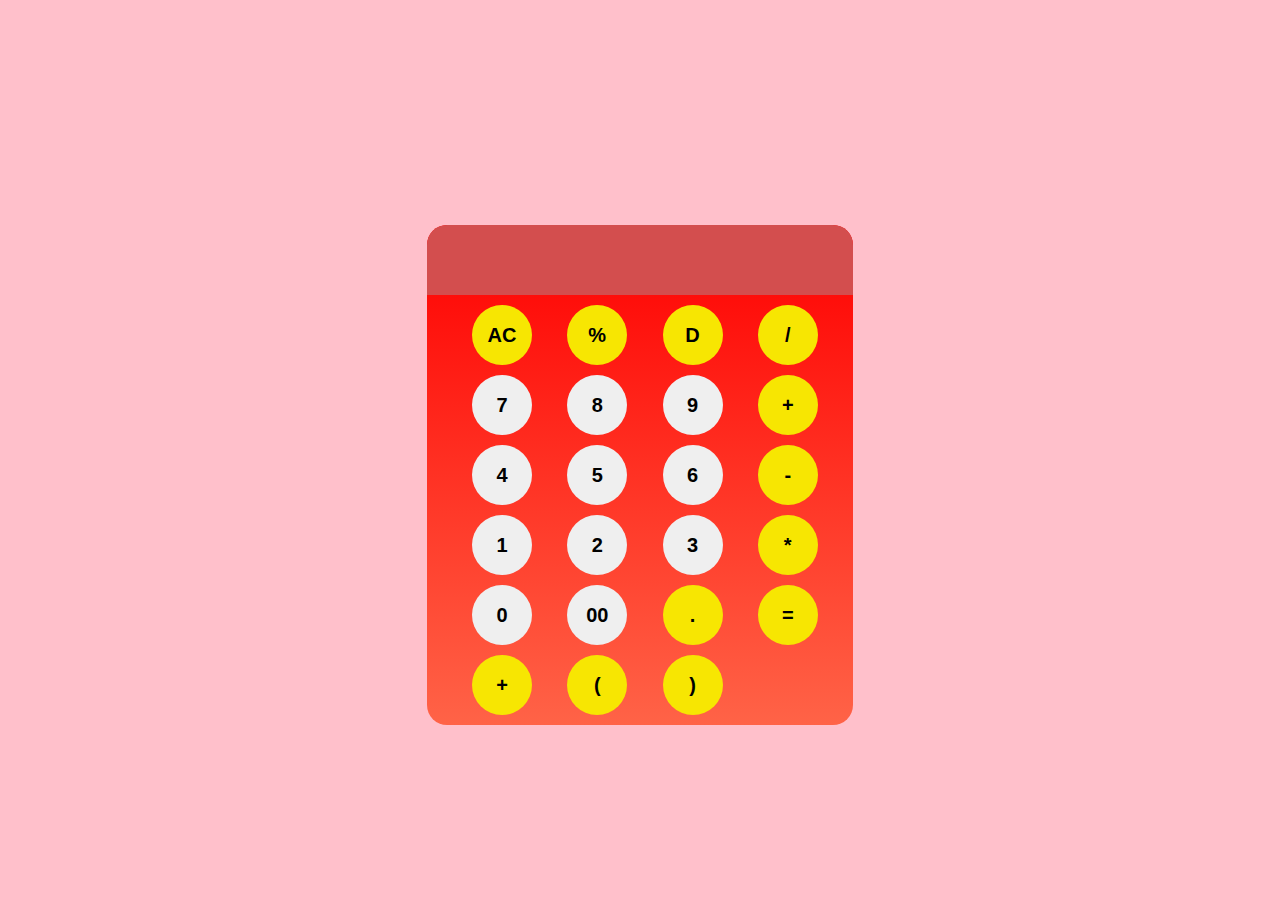
<file: index.html>
<!DOCTYPE html>
<html lang="en">
<head>
    <meta charset="UTF-8">
    <meta name="viewport" content="width=device-width, initial-scale=1.0">
    <title>Calculator</title>
    <link rel="stylesheet" href="index.css">
</head>
<body>
    <div class="main">
        <div class="search">
            <input type="text" id="input" ds>
        </div>
        <div class="keys">
            <button value="ac" id="btn">AC</button>
            <button value="%" id="btn">%</button>
            <button value="d" id="btn">D</button>
            <button value="/" id="btn">/</button>
            <button value="7">7</button>
            <button value="8">8</button>
            <button value="9">9</button>
            <button value="+" id="btn">+</button>
            <button value="4">4</button>
            <button value="5">5</button>
            <button value="6">6</button>
            <button value="-" id="btn">-</button>
            <button value="1">1</button>
            <button value="2">2</button>
            <button value="3">3</button>
            <button value="*" id="btn">*</button>
            <button value="0">0</button>
            <button value="00">00</button>
            <button value="." id="btn">.</button>
            <button value="=" id="btn">=</button>
            <button value="+" id="btn">+</button>
            <button value="(" id="btn">(</button>
            <button value=")" id="btn">)</button>
        </div>
    </div>


    <script src="script.js"></script>
</body>
</html>
</file>
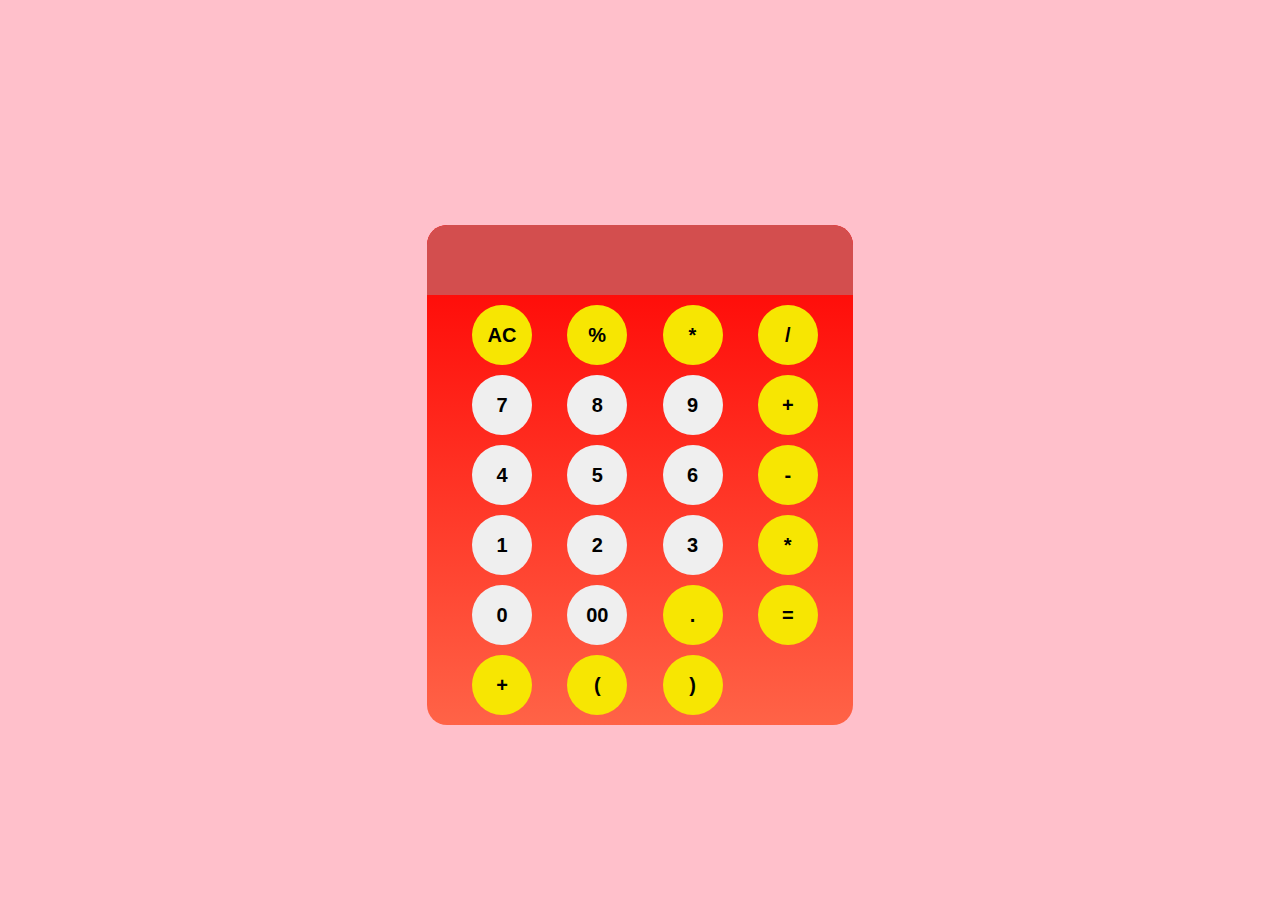
<file: intex.html>
<!DOCTYPE html>
<html lang="en">
<head>
    <meta charset="UTF-8">
    <meta name="viewport" content="width=device-width, initial-scale=1.0">
    <title>Calculator</title>
    <link rel="stylesheet" href="intex.css">
</head>
<body>
    <div class="main">
        <div class="search">
            <input type="text" id="input">
        </div>
        <div class="keys">
            <button onclick="allClear ()" id="btn">AC</button>
            <button onclick="percenteance ()" id="btn">%</button>
            <button onclick="singalClear ()" id="btn">*</button>
            <button onclick="button ('/')" id="btn">/</button>
            <button onclick="button ('7')">7</button>
            <button onclick="button ('8')">8</button>
            <button onclick="button ('9')">9</button>
            <button onclick="button ('+')" id="btn">+</button>
            <button onclick="button ('4')">4</button>
            <button onclick="button ('5')">5</button>
            <button onclick="button ('6')">6</button>
            <button onclick="button ('-')" id="btn">-</button>
            <button onclick="button ('1')">1</button>
            <button onclick="button ('2')">2</button>
            <button onclick="button ('3')">3</button>
            <button onclick="button ('*')" id="btn">*</button>
            <button onclick="button ('0')">0</button>
            <button onclick="button ('00')">00</button>
            <button onclick="button ('.')" id="btn">.</button>
            <button onclick="calculate ()" id="btn">=</button>
            <button onclick="button ('+')" id="btn">+</button>
            <button onclick="button ()" id="btn">(</button>
            <button onclick="button ()" id="btn">)</button>
        </div>
    </div>


    <script src="intex.js"></script>
</body>
</html>
</file>
<file: index.css>
body {
    margin: 0;
    padding: 0;
    box-sizing: border-box;
    background: pink;
    display: flex;
    justify-content: center;
}
.main {
    background: linear-gradient(red, tomato);
    margin-top: 25vh;
    border-radius: 20px;
    overflow: hidden;
}
 #input {
    width: 100%;
    background: rgb(211, 78, 78);
    outline: none;
    border: 0;
    height: 50px;
    font-size: 30px;
    padding: 10px 20px;
}
.keys {
    display: grid;
    grid-template-columns: repeat(4, 1fr);
    gap: 10px;
    margin: 10px 10px;
    margin-left: 45px;
}
.keys button {
    height: 60px;
    width: 60px;
    font-size: 20px;
    font-weight: bold;
    border-radius: 50%;
    border: 0;
    cursor: pointer;
}
.keys button:hover {
    background: pink;
}
.keys button:active {
    background: rgb(100, 96, 96);
}
.keys #btn {
    background: rgb(247, 230, 2);
}
.keys #btn:hover {
    background: greenyellow;
}
.keys #btn:active {
    background: rgb(117, 158, 55);
}
</file>
<file: intex.css>
body {
    margin: 0;
    padding: 0;
    box-sizing: border-box;
    background: pink;
    display: flex;
    justify-content: center;
}
.main {
    background: linear-gradient(red, tomato);
    margin-top: 25vh;
    border-radius: 20px;
    overflow: hidden;
}
 #input {
    width: 100%;
    background: rgb(211, 78, 78);
    outline: none;
    border: 0;
    height: 50px;
    font-size: 30px;
    padding: 10px 20px;
}
.keys {
    display: grid;
    grid-template-columns: repeat(4, 1fr);
    gap: 10px;
    margin: 10px 10px;
    margin-left: 45px;
}
.keys button {
    height: 60px;
    width: 60px;
    font-size: 20px;
    font-weight: bold;
    border-radius: 50%;
    border: 0;
    cursor: pointer;
}
.keys button:hover {
    background: pink;
}
.keys button:active {
    background: rgb(100, 96, 96);
}
.keys #btn {
    background: rgb(247, 230, 2);
}
.keys #btn:hover {
    background: greenyellow;
}
.keys #btn:active {
    background: rgb(117, 158, 55);
}
</file>
